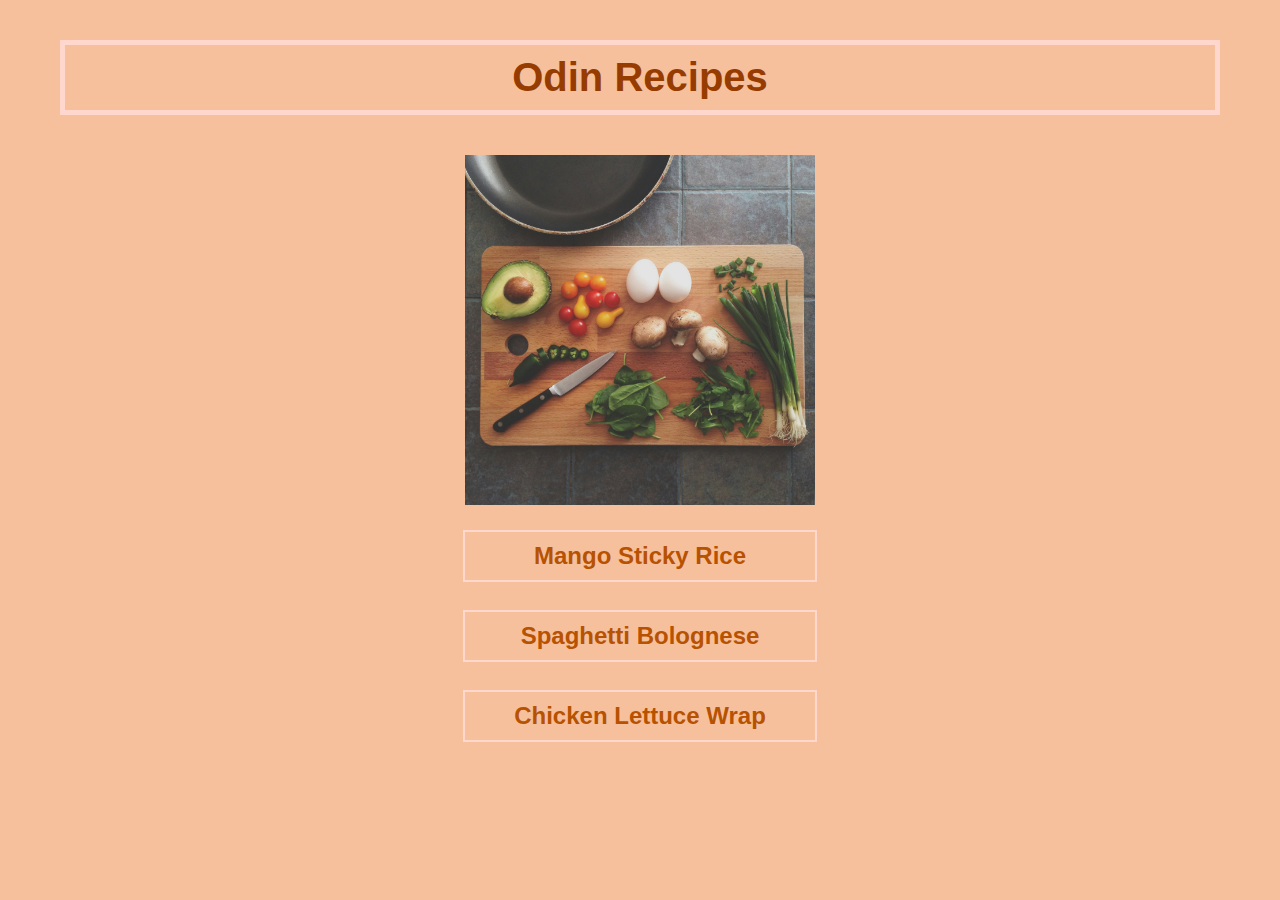
<file: index.html>
<!DOCTYPE html>
<html lang="en">
<head>
    <meta charset="UTF-8">
    <meta name="viewport" content="width=device-width, initial-scale=1.0">
    <link rel="stylesheet" href="style.css">
    <title>Odin Recipes</title>
</head>
<body class="centered">
    <h1 id="mainheading">Odin Recipes</h1>
    <img alt="cooking board with Ingredients" src="cooking.jpg" width="350" height="auto">
    <br>
    <div class="menu">
        <div><a href="./recipes/mangostickyrice.html">Mango Sticky Rice</a></div>
        <br>
        <div><a href="./recipes/spaghettibolo.html">Spaghetti Bolognese</a></div>
        <br>
        <div><a href="./recipes/chickenlettucewrap.html">Chicken Lettuce Wrap</a></div>
        <br>
    </div>
</body>
</html>
</file>
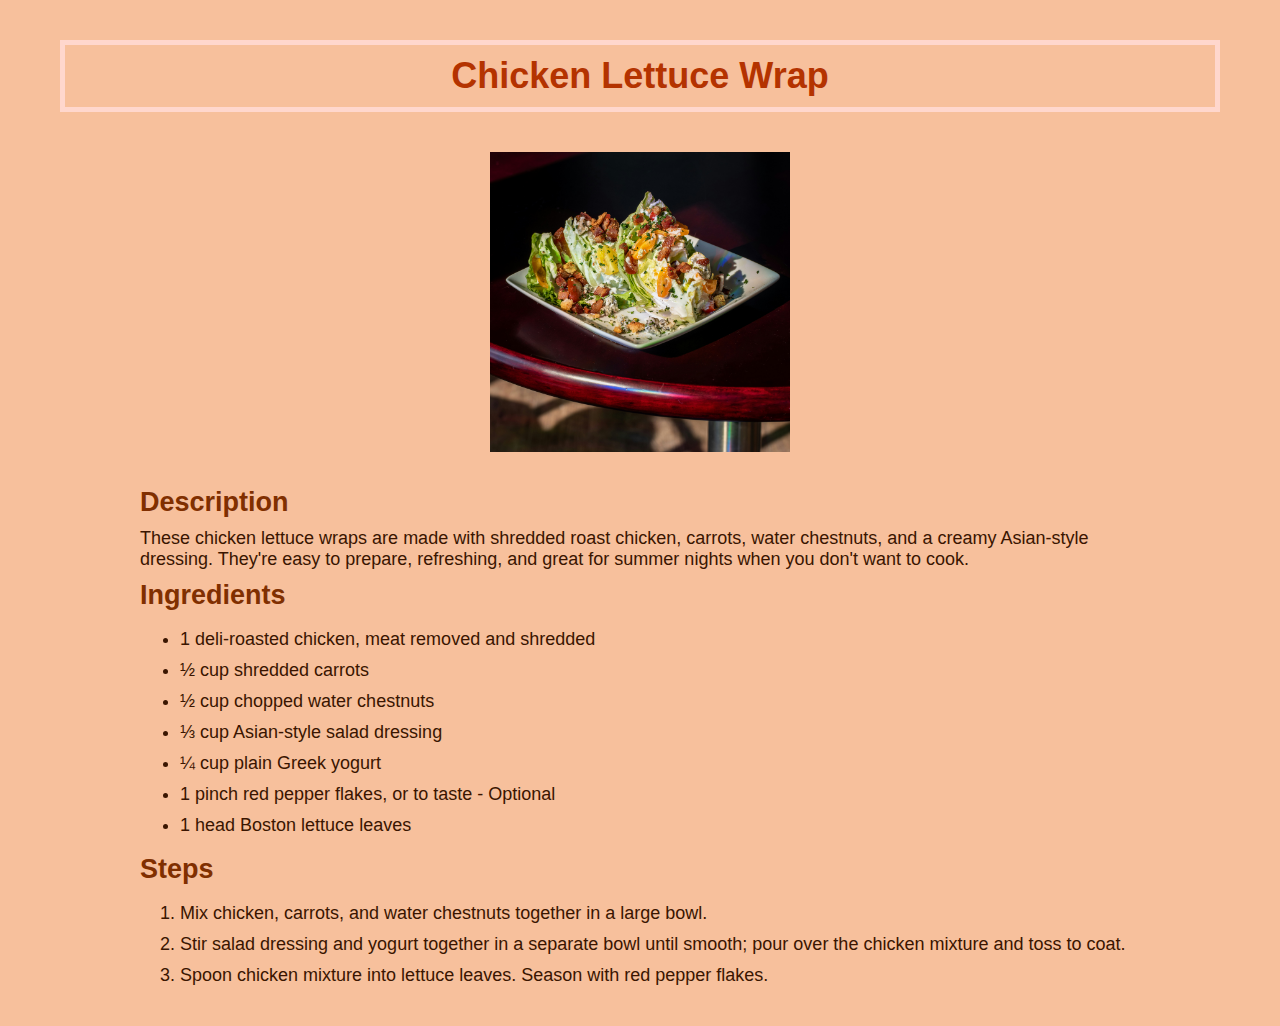
<file: recipes/chickenlettucewrap.html>
<!DOCTYPE html>
<html lang="en">
<head>
    <meta charset="UTF-8">
    <meta name="viewport" content="width=device-width, initial-scale=1.0">
    <link rel="stylesheet" href="../style.css">
    <title>Recipes - Chicken Lettuce Wrap</title>
</head>
<body>
    <h1>Chicken Lettuce Wrap</h1>
    <div class="centered"><img src="lettucewrap1.jpg" alt="Chicken Lettuce Wrap" width="300" height="auto"></div>
    <h2>Description</h2>
    <p>These chicken lettuce wraps are made with shredded roast chicken, carrots, water chestnuts, and a creamy Asian-style dressing. They're easy to prepare, refreshing, and great for summer nights when you don't want to cook.</p>
    <h2>Ingredients</h2>
    <ul>
        <li>1 deli-roasted chicken, meat removed and shredded</li>
        <li>½ cup shredded carrots</li>
        <li>½ cup chopped water chestnuts</li>
        <li>⅓ cup Asian-style salad dressing</li>
        <li>¼ cup plain Greek yogurt</li>
        <li>1 pinch red pepper flakes, or to taste - Optional</li>
        <li>1 head Boston lettuce leaves</li>
    </ul>
    <h2>Steps</h2>
    <ol>
        <li>Mix chicken, carrots, and water chestnuts together in a large bowl.</li>
        <li>Stir salad dressing and yogurt together in a separate bowl until smooth; pour over the chicken mixture and toss to coat.</li>
        <li>Spoon chicken mixture into lettuce leaves. Season with red pepper flakes.</li>
    </ol>
</body>
</html>
</file>
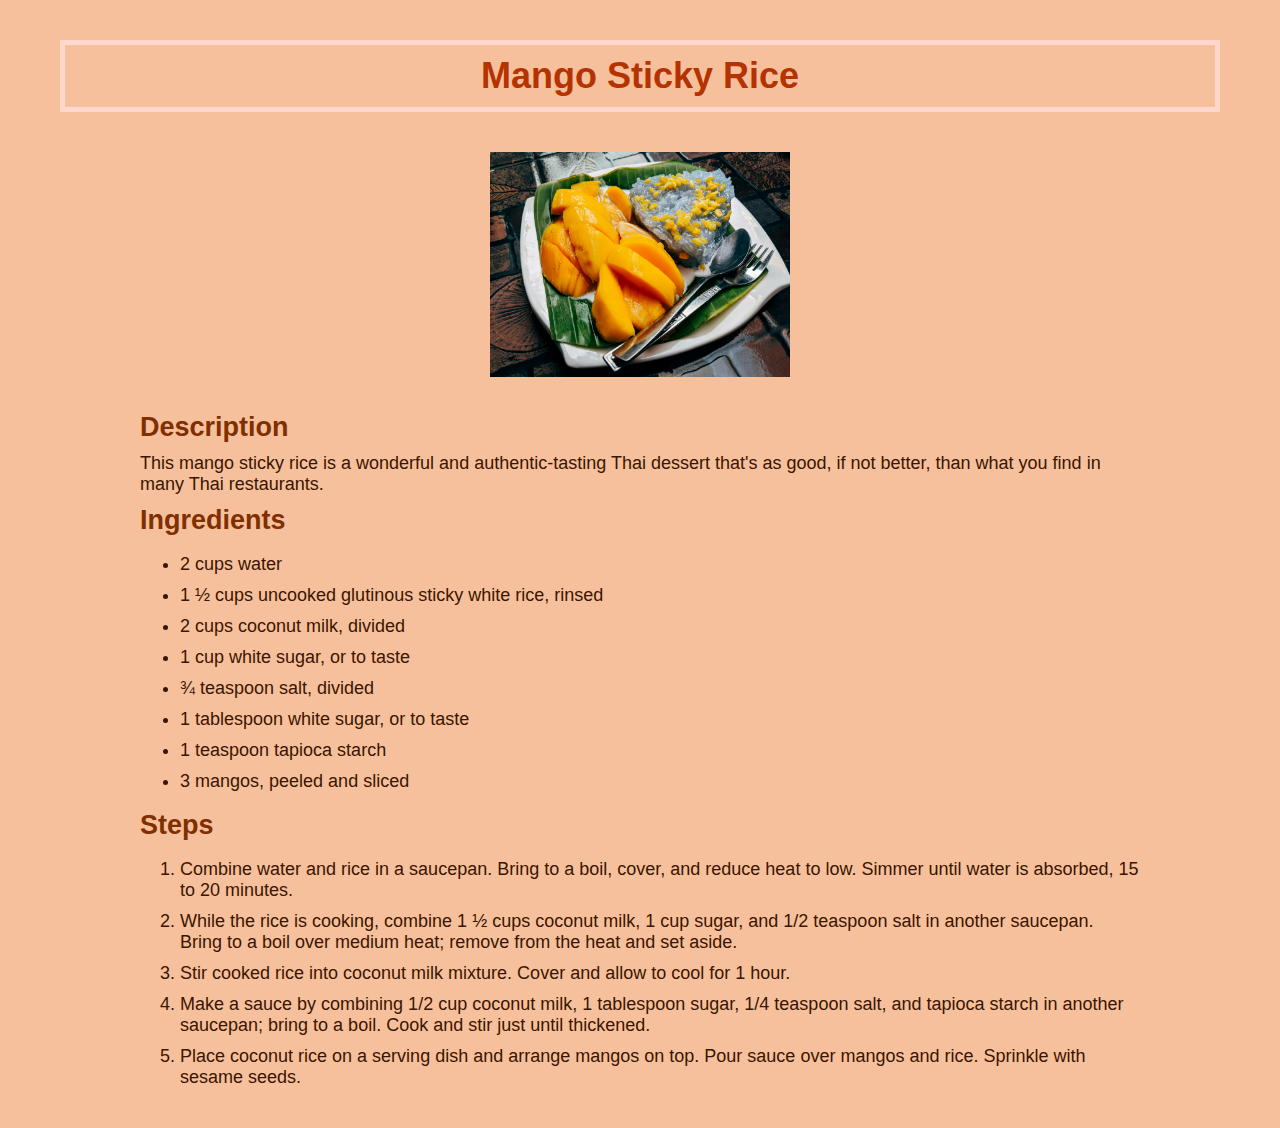
<file: recipes/mangostickyrice.html>
<!DOCTYPE html>
<html lang="en">
<head>
    <meta charset="UTF-8">
    <meta name="viewport" content="width=device-width, initial-scale=1.0">
    <link rel="stylesheet" href="../style.css">
    <title>Recipes - Mango Sticky Rice</title>
</head>
<body>
    <h1>Mango Sticky Rice</h1>
    <div class="centered"><img src="mangostickyrice.jpg" alt="Mango Sticky Rice" width="300" height="auto"></div>
    <h2>Description</h2>
    <p>This mango sticky rice is a wonderful and authentic-tasting Thai dessert that's as good, if not better, than what you find in many Thai restaurants.</p>
    <h2>Ingredients</h2>
    <ul>
        <li>2 cups water</li>
        <li>1 ½ cups uncooked glutinous sticky white rice, rinsed</li>
        <li>2 cups coconut milk, divided</li>
        <li>1 cup white sugar, or to taste</li>
        <li>¾ teaspoon salt, divided</li>
        <li>1 tablespoon white sugar, or to taste</li>
        <li>1 teaspoon tapioca starch</li>
        <li>3 mangos, peeled and sliced</li>
    </ul>
    <h2>Steps</h2>
    <ol>
        <li>Combine water and rice in a saucepan. Bring to a boil, cover, and reduce heat to low. Simmer until water is absorbed, 15 to 20 minutes.</li>
        <li>While the rice is cooking, combine 1 ½ cups coconut milk, 1 cup sugar, and 1/2 teaspoon salt in another saucepan. Bring to a boil over medium heat; remove from the heat and set aside.</li>
        <li>Stir cooked rice into coconut milk mixture. Cover and allow to cool for 1 hour.</li>
        <li>Make a sauce by combining 1/2 cup coconut milk, 1 tablespoon sugar, 1/4 teaspoon salt, and tapioca starch in another saucepan; bring to a boil. Cook and stir just until thickened.</li>
        <li>Place coconut rice on a serving dish and arrange mangos on top. Pour sauce over mangos and rice. Sprinkle with sesame seeds.</li>
    </ol>
</body>
</html>
</file>
<file: style.css>
body {
    font-family: Tahoma, sans-serif;
    font-size: 18px;
    background-color: rgb(240, 130, 57, 0.5);
    color: rgb(58, 21, 0);
    margin: 40px;
}

.centered {
    text-align: center;
}

.menu {
    list-style-position: inside;
    list-style-type: none;
    font-size: 24px;
    font-weight: 600;
}

#mainheading {
    color: rgb(150, 60, 0);
    font-weight: bolder;
    font-size: 40px;
}

h1 {
    color: rgb(180, 51, 0);
    margin: 20px;
    padding: 10px;
    border: 5px solid;
    border-color: rgb(255, 215, 205);
    text-align: center;
}

a {
    text-decoration: none;
    color: rgb(182, 82, 1);
    padding: 10px 0;
    border: 2px solid;
    border-color: rgb(255, 215, 205);
    display: block;
    width: 350px;
    margin: 0 auto;
}

h2 {
    color: rgb(128, 47, 0);
    margin: 10px 100px;
}

img {
    margin: 20px;
}

li,
p {
    margin: 10px 100px;
}
</file>
